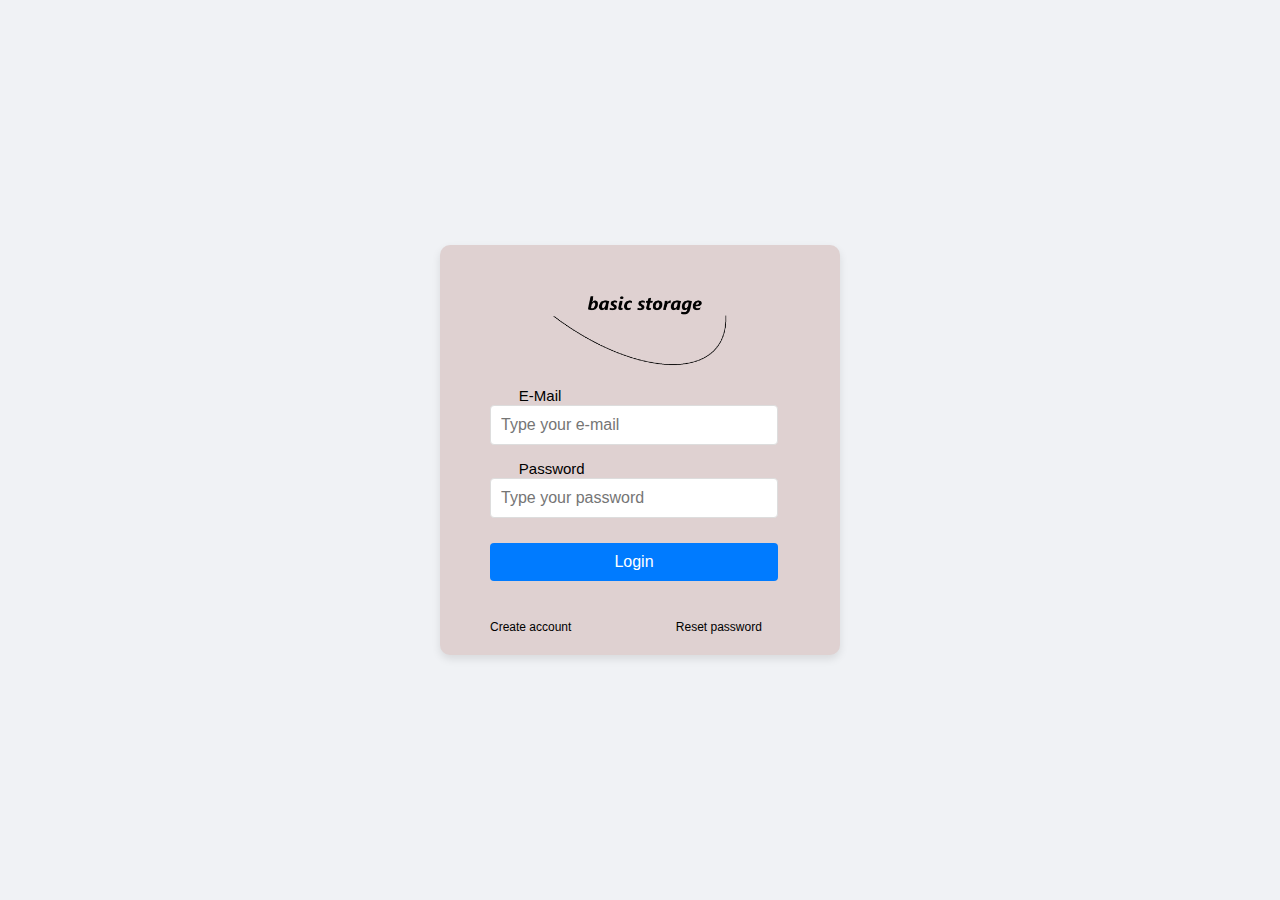
<file: index.html>
<!DOCTYPE html>
<html lang="en">
<head>
    <meta charset="UTF-8">
    <meta name="viewport" content="width=device-width, initial-scale=1.0">
    <title>BasicStorage | Login</title>
    <link rel="stylesheet" href="style.css">
    <link rel="shortcut icon" href="favicon.ico" type="image/x-icon">
</head>
<body>
    <section class="container">
        <img src="images/banner.png" alt="System Logo">
        <div class="login-container">
            <form class="login">
                <label for="email">E-Mail</label>
                <input type="email" id="email" placeholder="Type your e-mail" required>
    
                <label for="password">Password</label>
                <input type="password" id="password" placeholder="Type your password" required>
    
                <button type="submit">Login</button>

                <a href="pages/signup.html" class="accountfunction"><br><br>Create account</a>
                <a href="pages/resetpw.html" class="accountfunction">Reset password</a>
            </form>
        </div>
    </section>
    
</body>
</html>
</file>
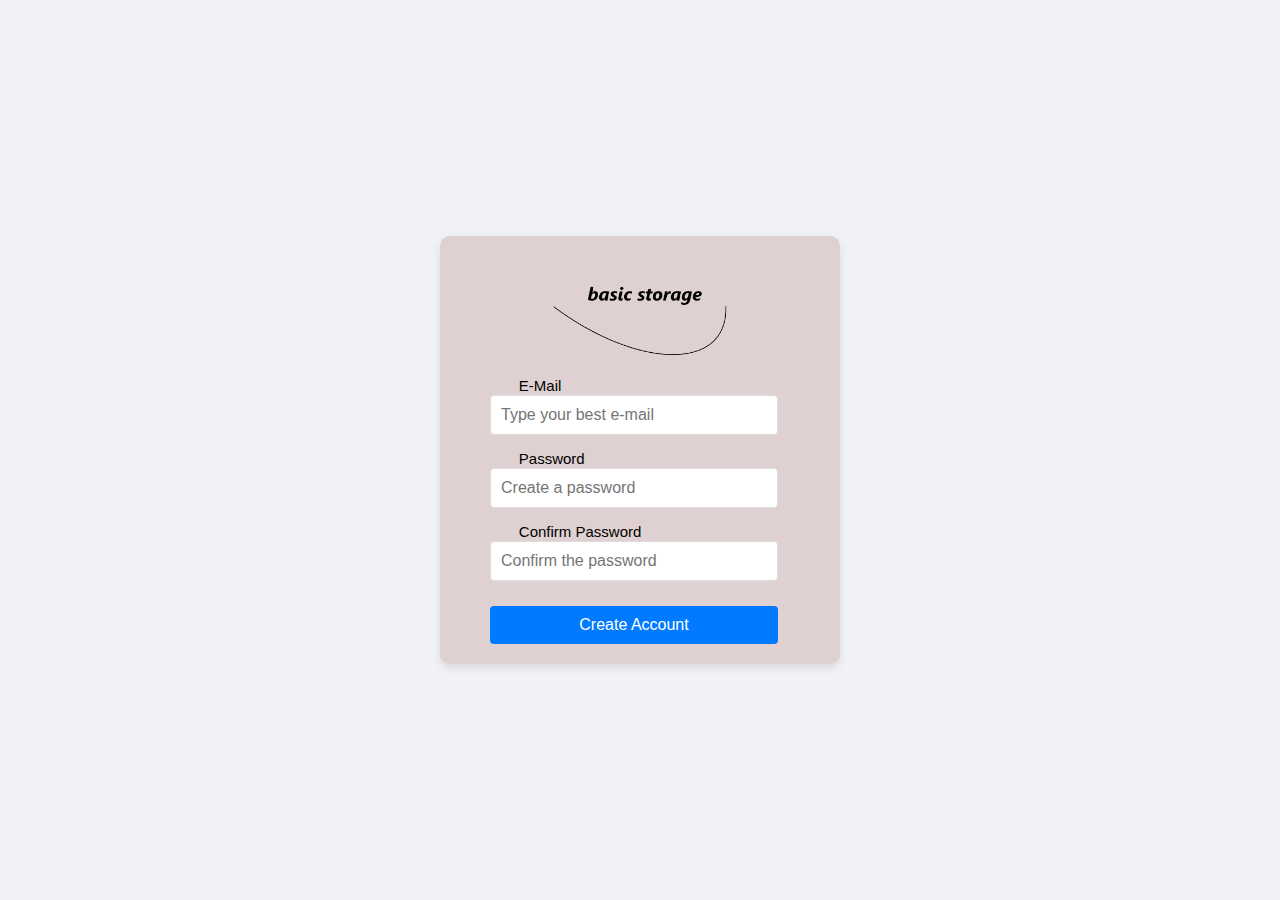
<file: signup.html>
<!DOCTYPE html>
<html lang="en">
<head>
    <meta charset="UTF-8">
    <meta name="viewport" content="width=device-width, initial-scale=1.0">
    <title>BasicStorage | New Account</title>
    <link rel="stylesheet" href="style.css">
    <link rel="shortcut icon" href="favicon.ico" type="image/x-icon">
</head>
<body>
    <section class="container">
        <img src="images/banner.png" alt="System Logo">
        <div class="login-container">
            <form class="login">
                <label for="email">E-Mail</label>
                <input type="email" id="email" placeholder="Type your best e-mail" required>
    
                <label for="password">Password</label>
                <input type="password" id="password" placeholder="Create a password" required>
                
                <label for="confirmpw">Confirm Password</label>
                <input type="confirmpw" id="confirmpw" placeholder="Confirm the password" required>
    
                <button type="submit">Create Account</button>
            </form>
        </div>
    </section>
    
</body>
</html>
</file>
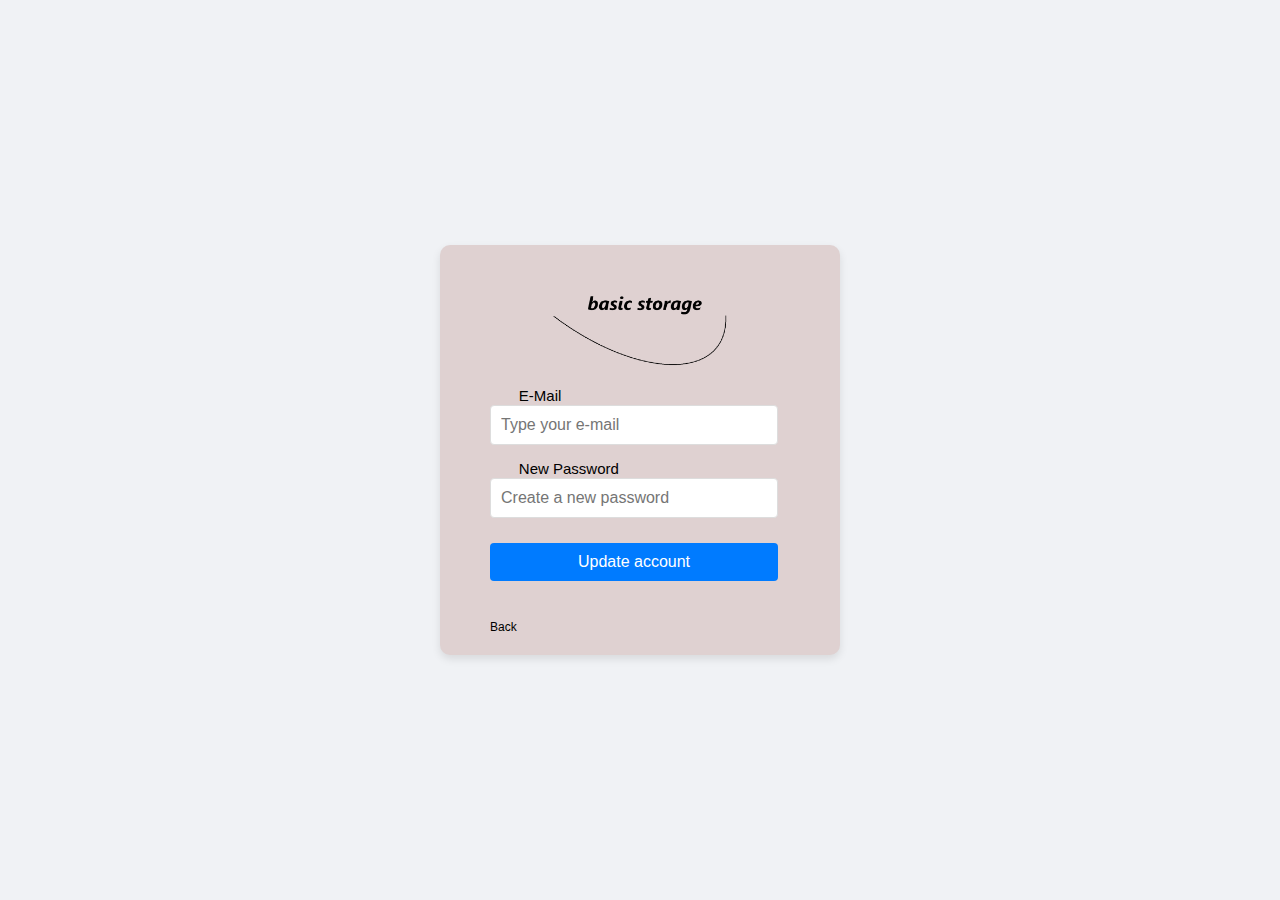
<file: account/resetpw.html>
<!DOCTYPE html>
<html lang="en">
<head>
    <meta charset="UTF-8">
    <meta name="viewport" content="width=device-width, initial-scale=1.0">
    <title>BasicStorage | New Account</title>
    <link rel="stylesheet" href="../style.css">
    <link rel="shortcut icon" href="../favicon.ico" type="image/x-icon">
</head>
<body>
    <section class="container">
        <img src="../images/banner.png" alt="System Logo">
        <div class="login-container">
            <form class="login">
                <label for="email">E-Mail</label>
                <input type="email" id="email" placeholder="Type your e-mail" required>
                <br>
                <label for="password">New Password</label>
                <input type="password" id="password" placeholder="Create a new password" required>  
    
                <button type="submit">Update account</button>

                <a href="../index.html" class="accountfunction"><br><br>Back</a>
            </form>
        </div>
    </section>  
</body>
</html>
</file>
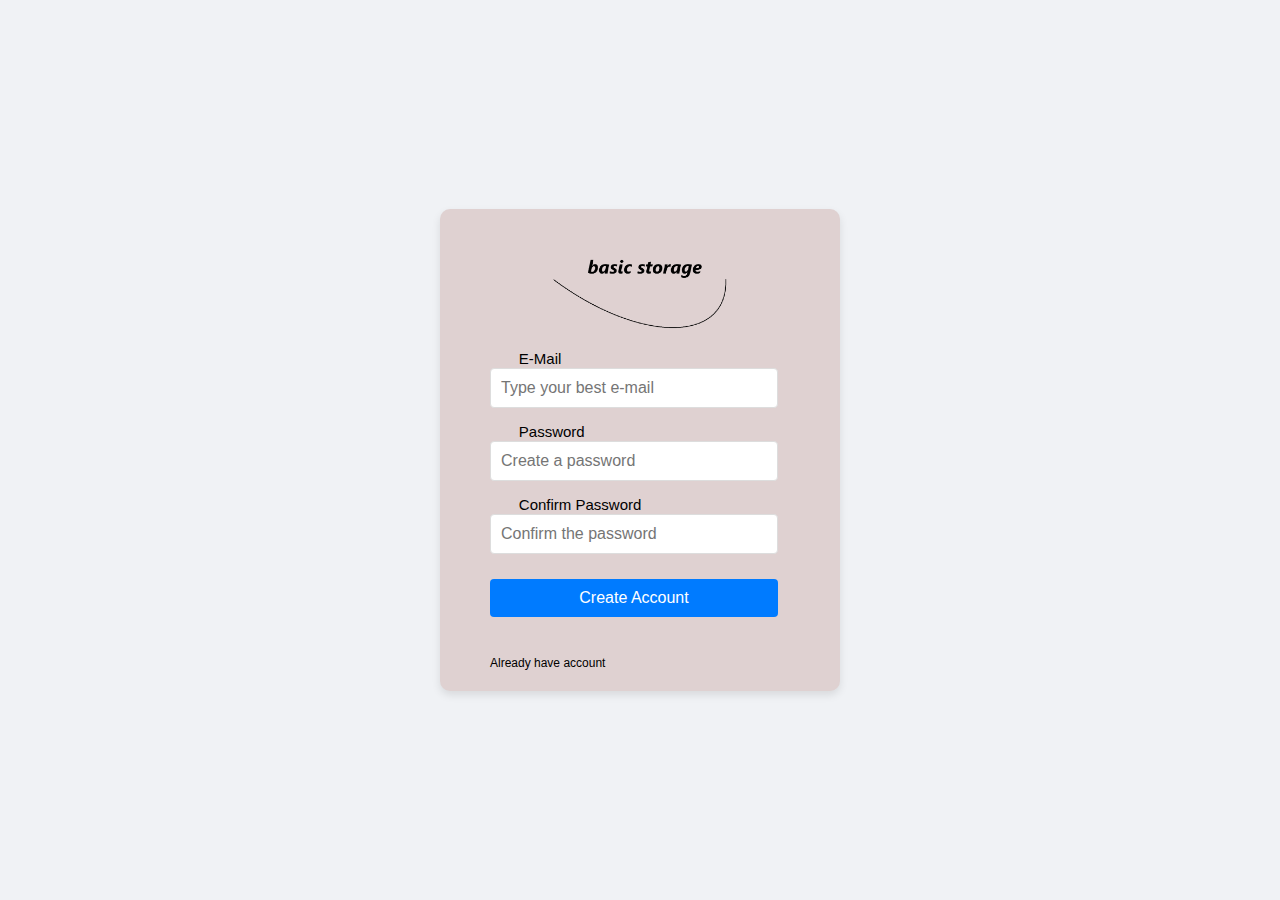
<file: account/signup.html>
<!DOCTYPE html>
<html lang="en">
<head>
    <meta charset="UTF-8">
    <meta name="viewport" content="width=device-width, initial-scale=1.0">
    <title>BasicStorage | New Account</title>
    <link rel="stylesheet" href="../style.css">
    <link rel="shortcut icon" href="../favicon.ico" type="image/x-icon">
</head>
<body>
    <section class="container">
        <img src="../images/banner.png" alt="System Logo">
        <div class="login-container">
            <form class="login">
                <label for="email">E-Mail</label>
                <input type="email" id="email" placeholder="Type your best e-mail" required>
    
                <label for="password">Password</label>
                <input type="password" id="password" placeholder="Create a password" required>
                
                <label for="confirmpw">Confirm Password</label>
                <input type="confirmpw" id="confirmpw" placeholder="Confirm the password" required>
    
                <button type="submit">Create Account</button>

                <a href="../index.html" class="accountfunction"><br><br>Already have account</a>
            </form>
        </div>
    </section>  
</body>
</html>
</file>
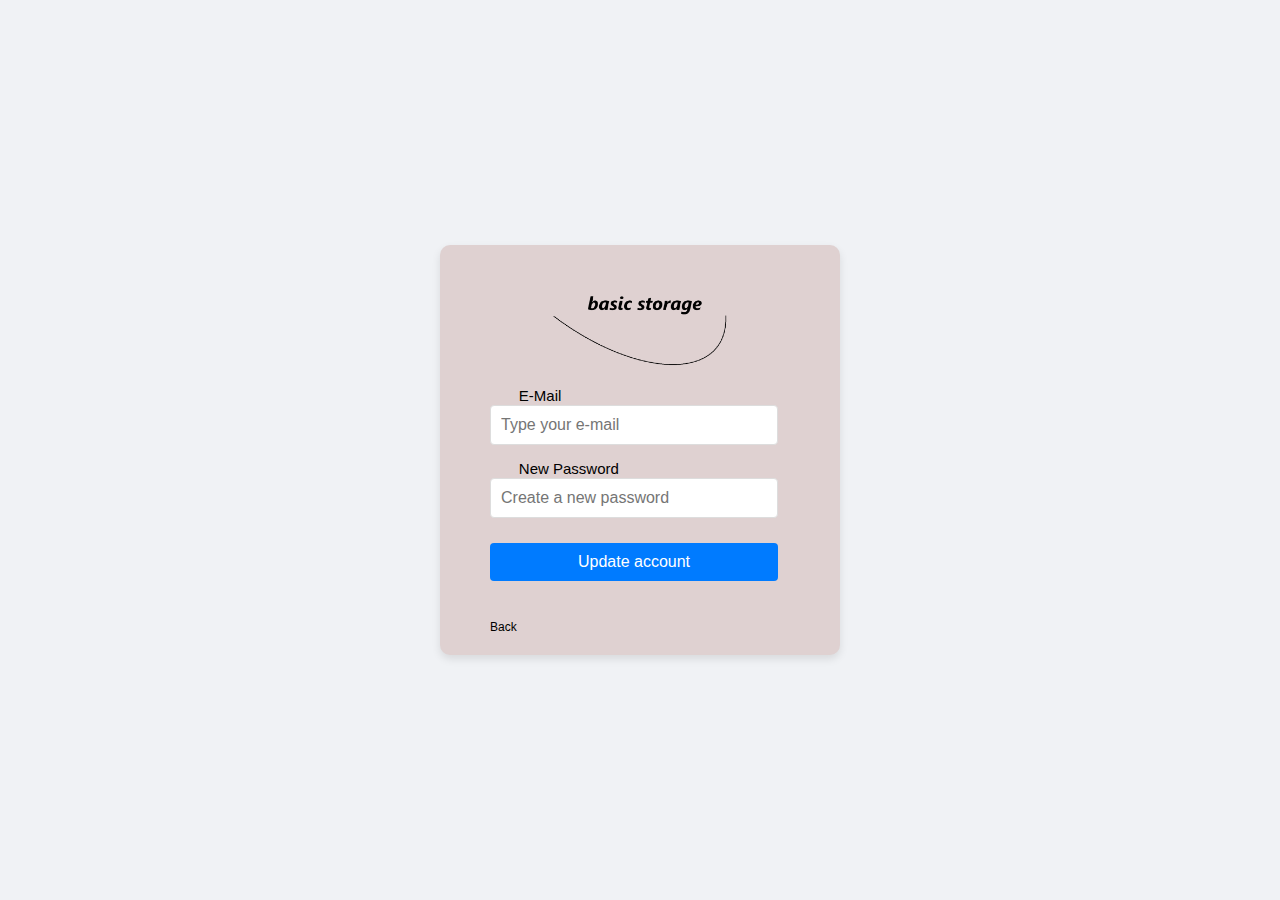
<file: pages/resetpw.html>
<!DOCTYPE html>
<html lang="en">
<head>
    <meta charset="UTF-8">
    <meta name="viewport" content="width=device-width, initial-scale=1.0">
    <title>BasicStorage | Reset Password</title>
    <link rel="stylesheet" href="../style.css">
    <link rel="shortcut icon" href="../favicon.ico" type="image/x-icon">
</head>
<body>
    <section class="container">
        <img src="../images/banner.png" alt="System Logo">
        <div class="login-container">
            <form class="login">
                <label for="email">E-Mail</label>
                <input type="email" id="email" placeholder="Type your e-mail" required>
                <br>
                <label for="password">New Password</label>
                <input type="password" id="password" placeholder="Create a new password" required>  
    
                <button type="submit">Update account</button>

                <a href="../index.html" class="accountfunction"><br><br>Back</a>
            </form>
        </div>
    </section>  
</body>
</html>
</file>
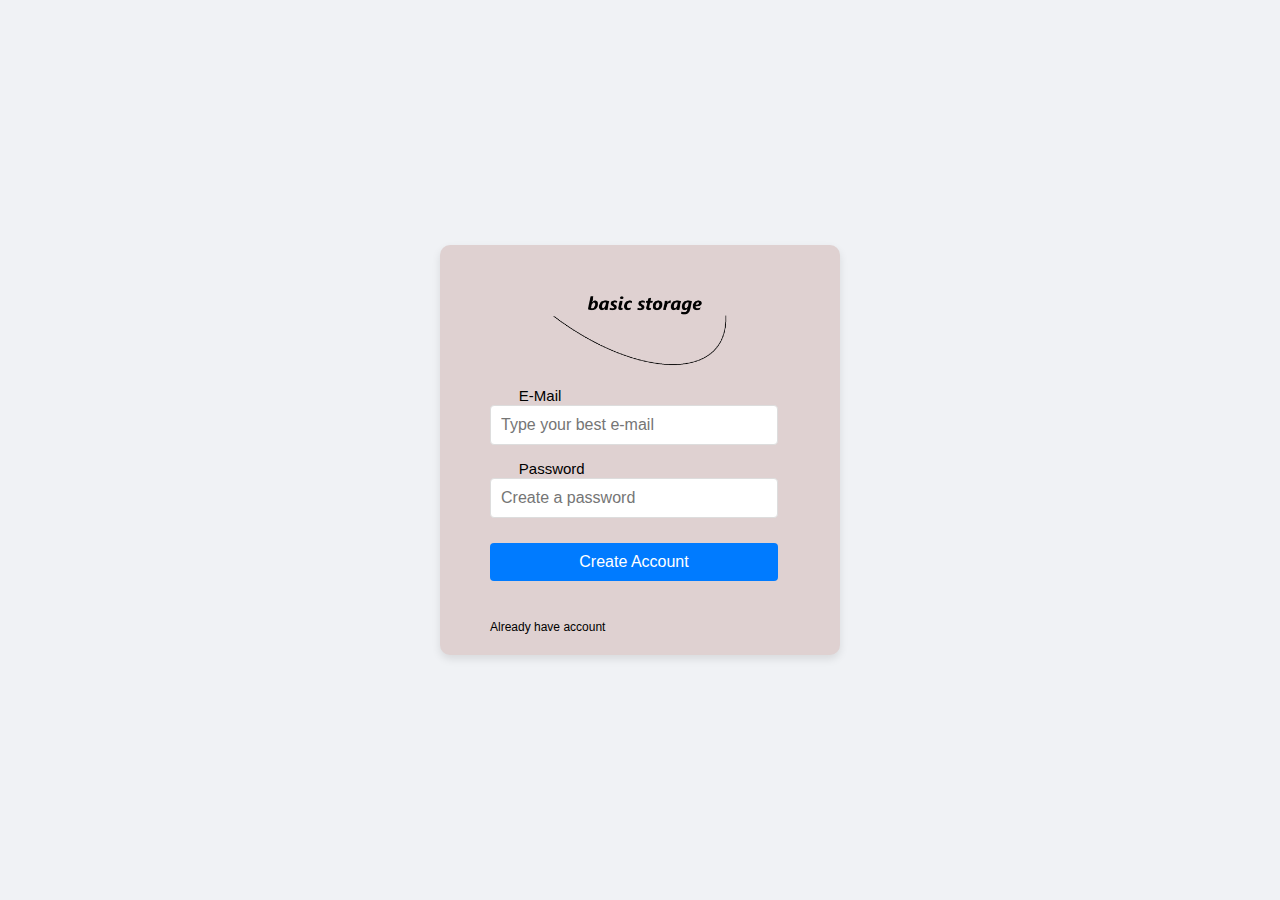
<file: pages/signup.html>
<!DOCTYPE html>
<html lang="en">
<head>
    <meta charset="UTF-8">
    <meta name="viewport" content="width=device-width, initial-scale=1.0">
    <title>BasicStorage | New Account</title>
    <link rel="stylesheet" href="../style.css">
    <link rel="shortcut icon" href="../favicon.ico" type="image/x-icon">
</head>
<body>
    <section class="container">
        <img src="../images/banner.png" alt="System Logo">
        <div class="login-container">
            <form class="login">
                <label for="email">E-Mail</label>
                <input type="email" id="email" placeholder="Type your best e-mail" required>
    
                <label for="password">Password</label>
                <input type="password" id="password" placeholder="Create a password" required>
    
                <button type="submit">Create Account</button>

                <a href="../index.html" class="accountfunction"><br><br>Already have account</a>
            </form>
        </div>
    </section>  
</body>
</html>
</file>
<file: style.css>
* {
    margin: 0;
    padding: 0;
    box-sizing: border-box;
}

html, body {
    height: 100vh;
    display: flex;
    justify-content: center;
    align-items: center;
    background-color: #f0f2f5;
    font-family: Arial, sans-serif;
}

.container {
    display: flex;
    flex-direction: column;
    width: 100%;
    max-width: 400px;
    min-height: 400px;
    background-color: rgb(223, 209, 209);
    border-radius: 10px;
    justify-content: center;
    align-items: center;
    padding: 20px;
    box-shadow: 0px 4px 8px rgba(0, 0, 0, 0.1);
}

.container img {
    width: 50%;
    height: auto;
    margin-bottom: 20px;
}

.login-container {
    width: 100%;
    display: flex;
    margin-left: 60px;
    flex-direction: column;
    align-items: center;
}

.login-container label {
    font-size: 15px;
    color: black;
    align-self: flex-start;
    margin-left: 8%;
    margin-bottom: 5px;
}

.login-container input {
    width: 80%;
    padding: 10px;
    margin-bottom: 15px;
    border: 1px solid #ddd;
    border-radius: 4px;
    font-size: 16px;
}

.login-container input:focus {
    border-color: #007bff;
    outline: none;
}

.login-container button {
    width: 80%;
    padding: 10px;
    background-color: #007bff;
    color: #fff;
    border: none;
    border-radius: 4px;
    font-size: 16px;
    cursor: pointer;
    transition: background-color 0.3s;
    margin-top: 10px;
}

.login-container button:hover {
    background-color: #0056b3;
}

.login .accountfunction {
    font-size: 12px;
    text-decoration: none;
    color: black;
    margin-left: 100px;
}
</file>
